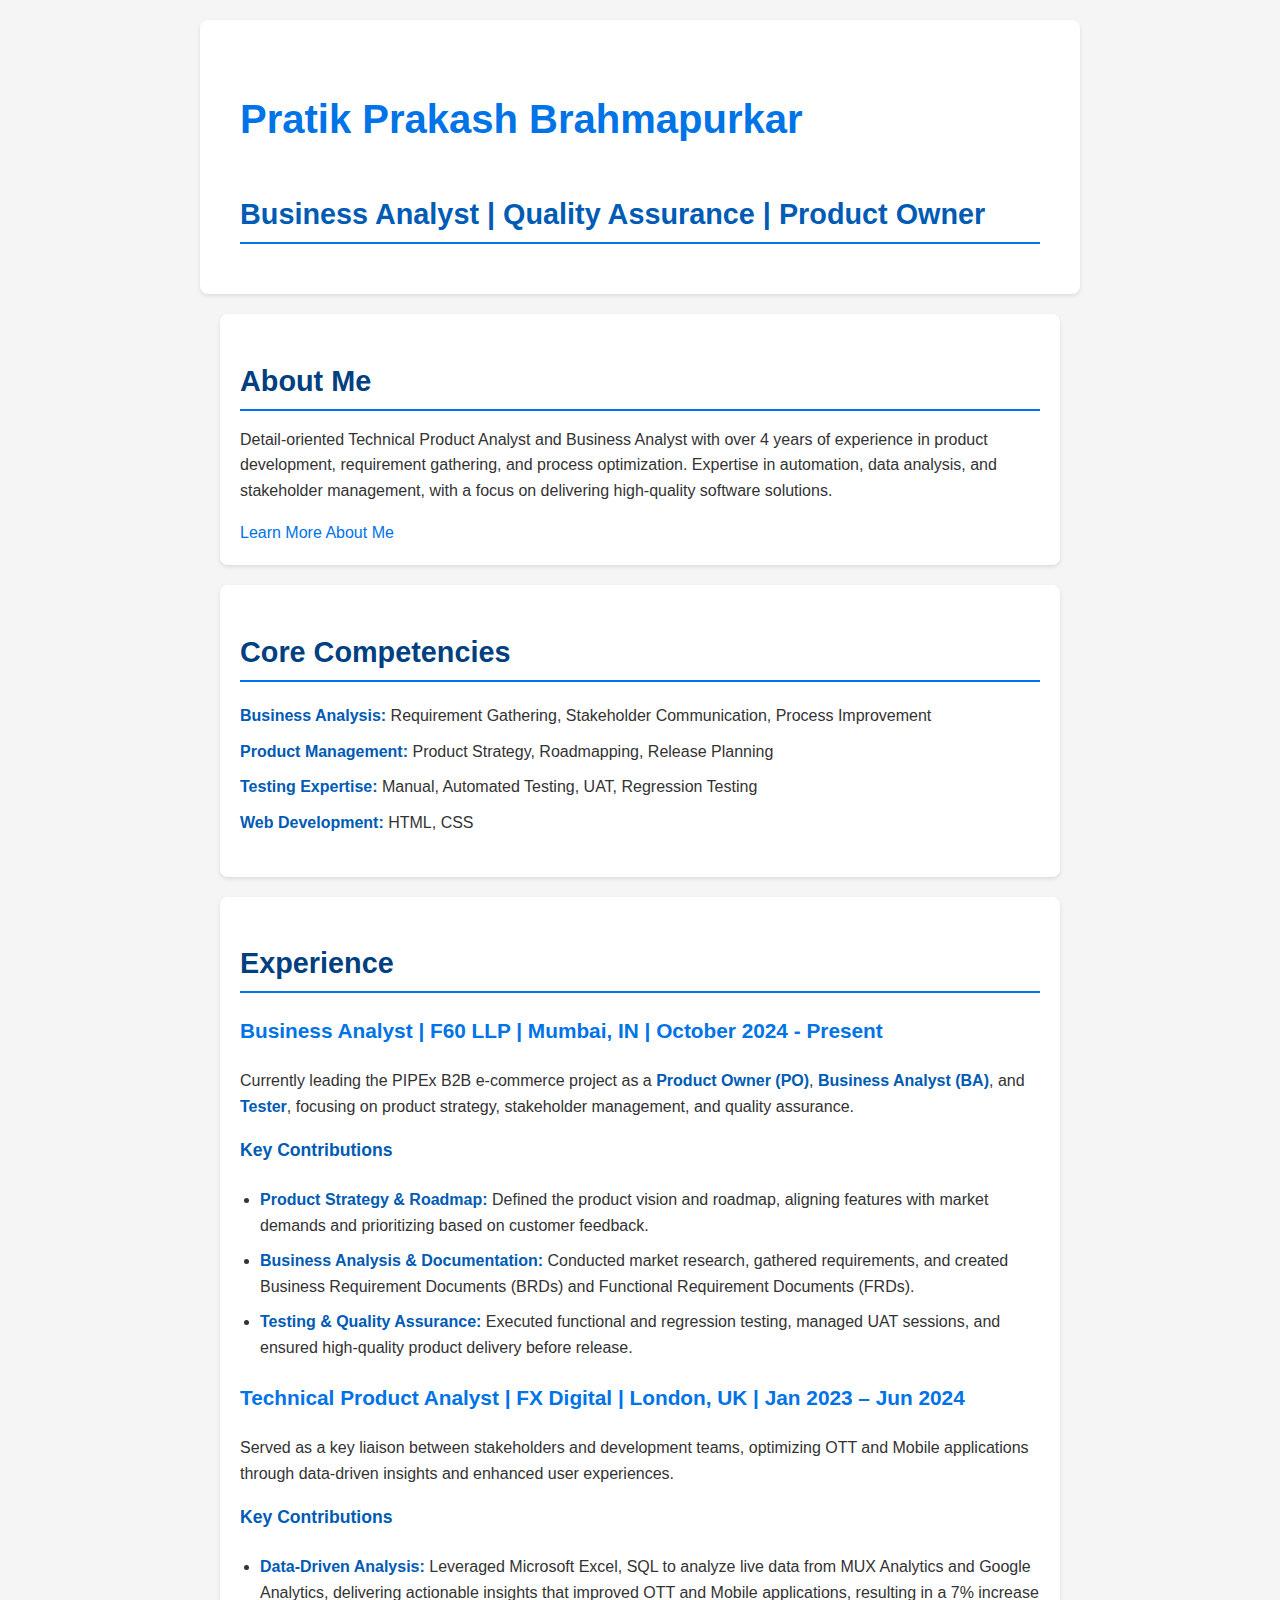
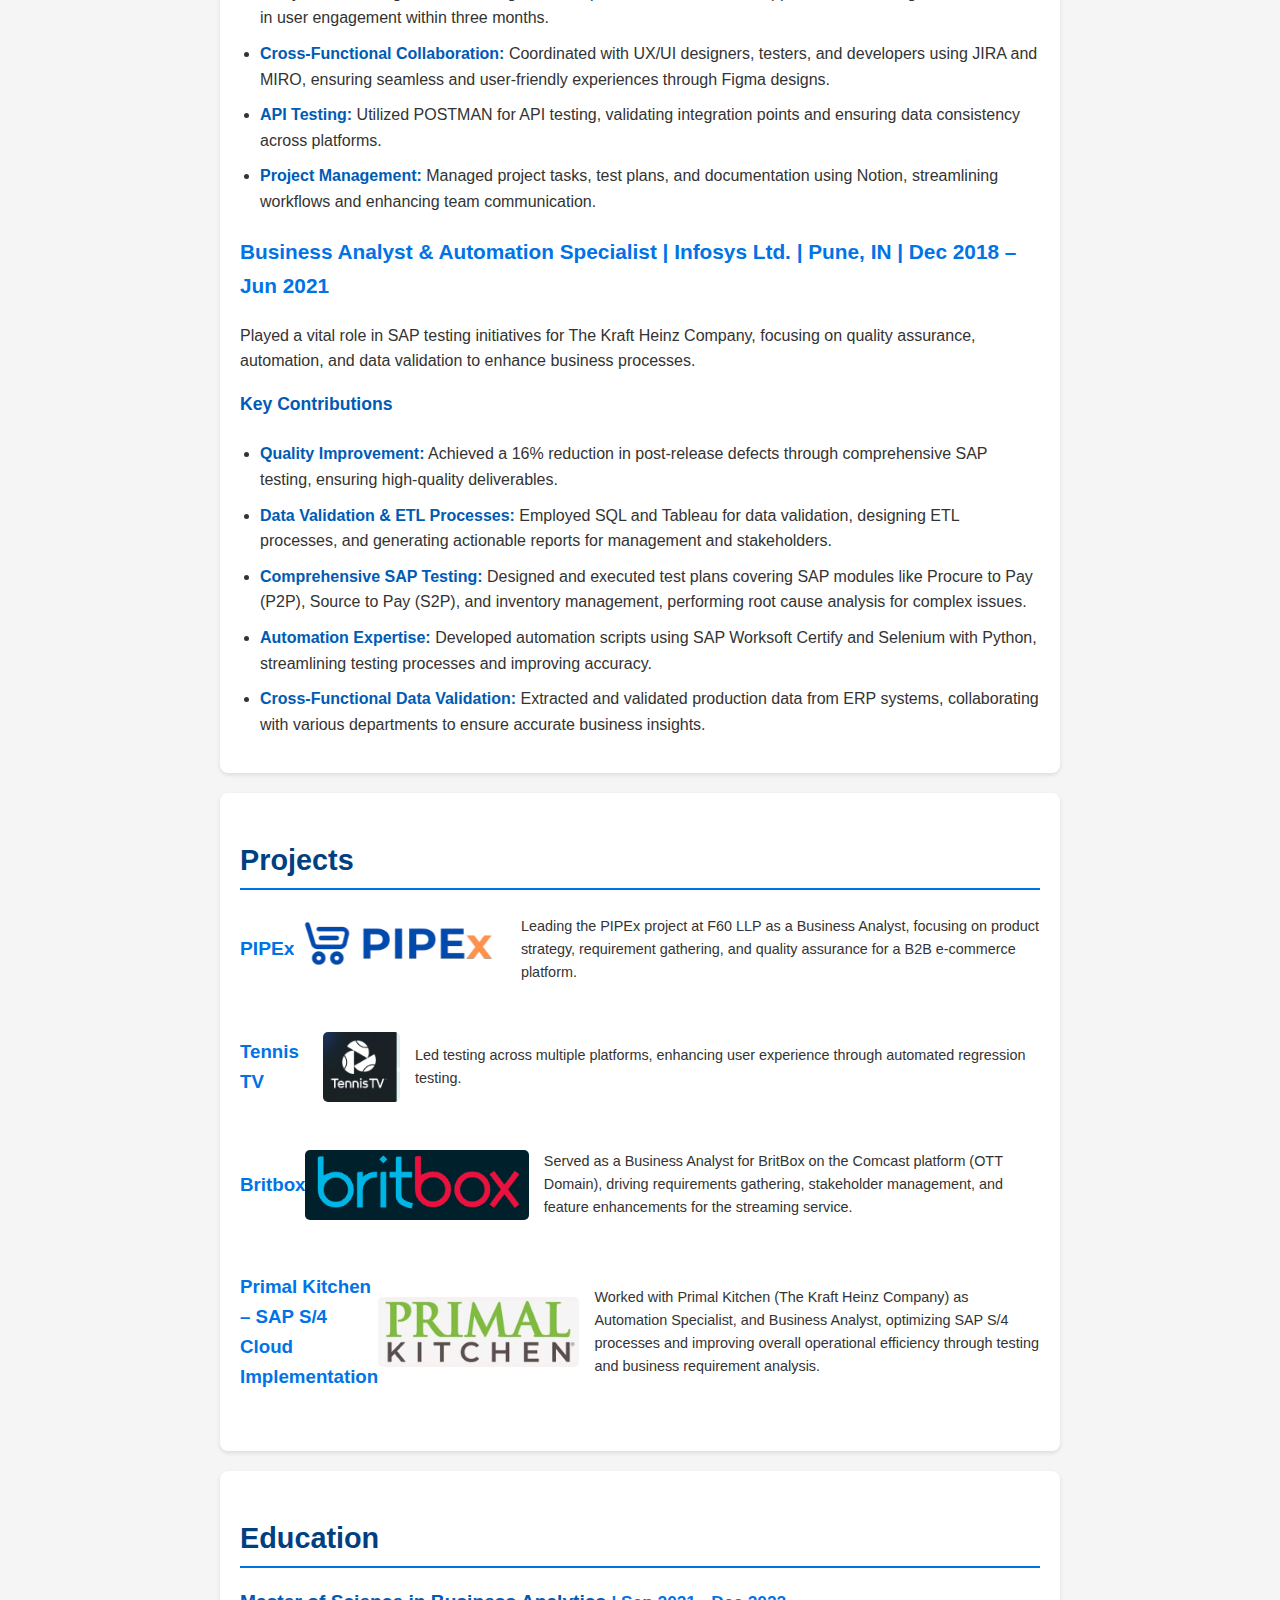
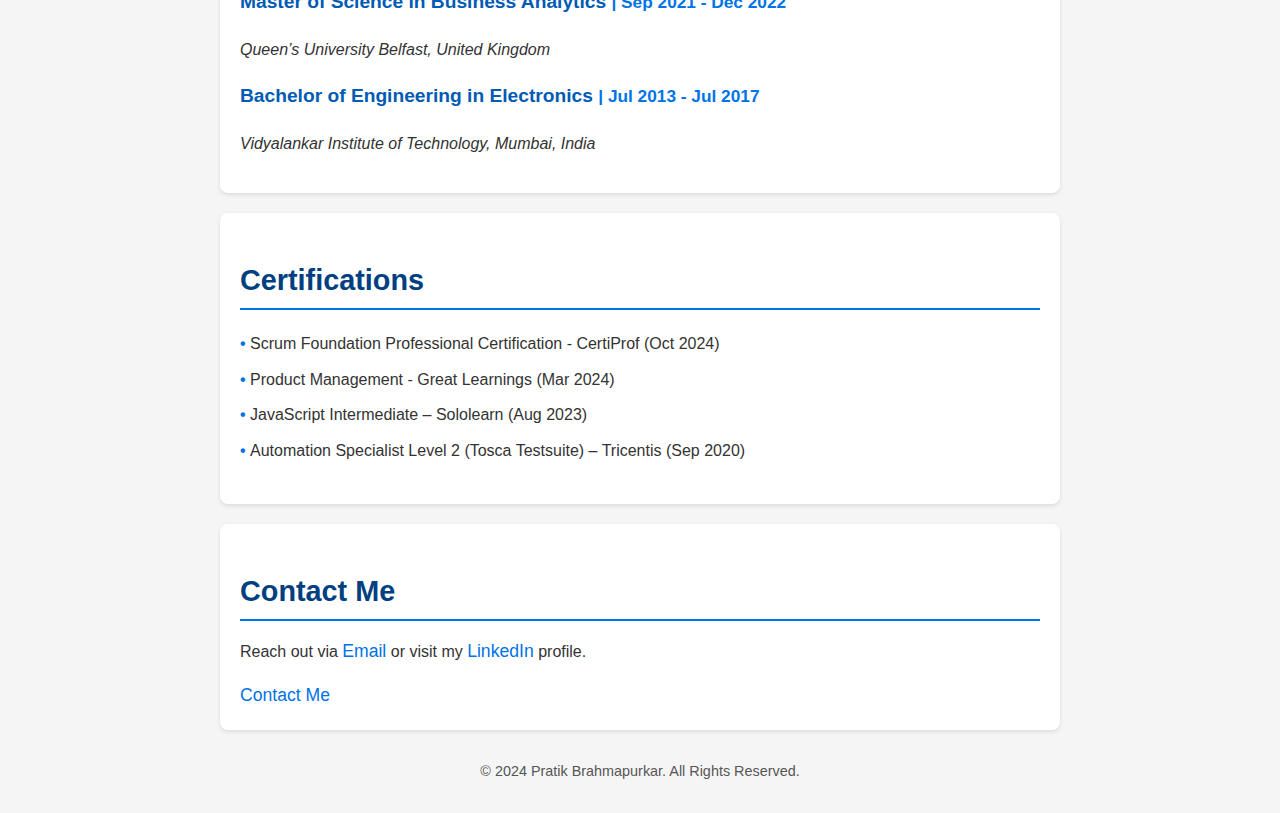
<file: index.html>
<!DOCTYPE html>
<html lang="en">
<head>
<meta charset="UTF-8">
<meta name="viewport" content="width=device-width, initial-scale=1.0">
<title>Pratik Brahmapurkar - Technical Product & Business Analyst </title>
<link rel="stylesheet" href="./style.css">
</head>
<body>
    <!-- Header Section -->
    <header>
        <h1>Pratik Prakash Brahmapurkar</h1>
        <h2>Business Analyst | Quality Assurance | Product Owner </h2>


    </header>

    <!-- About Me Section -->
    <section id="about-me">
        <h2>About Me</h2>
        
        <p>Detail-oriented Technical Product Analyst and Business Analyst with over 4 years of experience in product development, requirement gathering, and process optimization. Expertise in automation, data analysis, and stakeholder management, with a focus on delivering high-quality software solutions.</p>
        <a href="./public/about.html">Learn More About Me</a>
    </section>

    <!-- Core Competencies Section -->
    <section id="core-competencies">
        <h2>Core Competencies</h2>
        <ul>
            <li><strong>Business Analysis:</strong> Requirement Gathering, Stakeholder Communication, Process Improvement</li>
            <li><strong>Product Management:</strong> Product Strategy, Roadmapping, Release Planning</li>
            <li><strong>Testing Expertise:</strong> Manual, Automated Testing, UAT, Regression Testing</li>
            <li><strong>Web Development:</strong> HTML, CSS</li>
        </ul>
    </section>

    <!-- Experience Section -->
    <section id="experience">
        <h2>Experience</h2>
        
        <h3>Business Analyst | F60 LLP | Mumbai, IN | October 2024 - Present</h3>
        <p>Currently leading the PIPEx B2B e-commerce project as a <strong>Product Owner (PO)</strong>, <strong>Business Analyst (BA)</strong>, and <strong>Tester</strong>, focusing on product strategy, stakeholder management, and quality assurance.</p>
        
        <h4>Key Contributions</h4>
        <ul>
            <li><strong>Product Strategy & Roadmap:</strong> Defined the product vision and roadmap, aligning features with market demands and prioritizing based on customer feedback.</li>
            <li><strong>Business Analysis & Documentation:</strong> Conducted market research, gathered requirements, and created Business Requirement Documents (BRDs) and Functional Requirement Documents (FRDs).</li>
            <li><strong>Testing & Quality Assurance:</strong> Executed functional and regression testing, managed UAT sessions, and ensured high-quality product delivery before release.</li>
        </ul>
        
        <h3>Technical Product Analyst | FX Digital | London, UK | Jan 2023 – Jun 2024</h3>
<p>Served as a key liaison between stakeholders and development teams, optimizing OTT and Mobile applications through data-driven insights and enhanced user experiences.</p>

<h4>Key Contributions</h4>
<ul>
    <li><strong>Data-Driven Analysis:</strong> Leveraged Microsoft Excel, SQL to analyze live data from MUX Analytics and Google Analytics, delivering actionable insights that improved OTT and Mobile applications, resulting in a 7% increase in user engagement within three months.</li>
    <li><strong>Cross-Functional Collaboration:</strong> Coordinated with UX/UI designers, testers, and developers using JIRA and MIRO, ensuring seamless and user-friendly experiences through Figma designs.</li>
    <li><strong>API Testing:</strong> Utilized POSTMAN for API testing, validating integration points and ensuring data consistency across platforms.</li>
    <li><strong>Project Management:</strong> Managed project tasks, test plans, and documentation using Notion, streamlining workflows and enhancing team communication.</li>
</ul>
        <h3>Business Analyst & Automation Specialist | Infosys Ltd. | Pune, IN | Dec 2018 – Jun 2021</h3>
        <p>Played a vital role in SAP testing initiatives for The Kraft Heinz Company, focusing on quality assurance, automation, and data validation to enhance business processes.</p>

<h4>Key Contributions</h4>
<ul>
    <li><strong>Quality Improvement:</strong> Achieved a 16% reduction in post-release defects through comprehensive SAP testing, ensuring high-quality deliverables.</li>
    <li><strong>Data Validation & ETL Processes:</strong> Employed SQL and Tableau for data validation, designing ETL processes, and generating actionable reports for management and stakeholders.</li>
    <li><strong>Comprehensive SAP Testing:</strong> Designed and executed test plans covering SAP modules like Procure to Pay (P2P), Source to Pay (S2P), and inventory management, performing root cause analysis for complex issues.</li>
    <li><strong>Automation Expertise:</strong> Developed automation scripts using SAP Worksoft Certify and Selenium with Python, streamlining testing processes and improving accuracy.</li>
    <li><strong>Cross-Functional Data Validation:</strong> Extracted and validated production data from ERP systems, collaborating with various departments to ensure accurate business insights.</li>
</ul>
    </section>

    <!-- Projects Section -->
    <section id="projects">
        <h2>Projects</h2>
        <div class="project">
            <a href="https://www.pipex.ai/"> <h3>PIPEx</h3> </a>
            <img src="./assets/images/pipex.png" alt="Pipex.ai Preview" height="70">
            <p>Leading the PIPEx project at F60 LLP as a Business Analyst, focusing on product strategy, requirement gathering, and quality assurance for a B2B e-commerce platform.</p>
        </div>
        <div class="project">
        <h3><a href="tennistv.com">Tennis TV</h3></a>
        <img src="./assets/images/tennistv.png" alt="Tennis TV Preview" height="70">
            <p>Led testing across multiple platforms, enhancing user experience through automated regression testing.</p>
        </div>
        <div class="project">
            <h3><a href="britbox.com">Britbox</a></h3>   
            <img src="./assets/images/britbox.png" alt="Ariba Contract Preview" height="70">
            <p>Served as a Business Analyst for BritBox on the Comcast platform (OTT Domain), driving requirements gathering, stakeholder management, and feature enhancements for the streaming service.</p>
        </div>
        <div class="project">
            <h3><a href="primalkitchen.com">Primal Kitchen – SAP S/4 Cloud Implementation</a></h3>
            <img src="./assets/images/primalkitchen.png" alt="Primal Kitchen Preview" height="70">
            <p>Worked with Primal Kitchen (The Kraft Heinz Company) as  Automation Specialist, and Business Analyst, optimizing SAP S/4 processes and improving overall operational efficiency through testing and business requirement analysis.</p>
        </div>
    </section>

    <!-- Education Section -->
    <section id="education">
        <h2>Education</h2>
        <div class="education-entry">
            <h3>Master of Science in Business Analytics 
                <span class="education-date">| Sep 2021 - Dec 2022</span>
            </h3>
            <p><em>Queen’s University Belfast, United Kingdom</em></p>
        </div>
        <div class="education-entry">
            <h3>Bachelor of Engineering in Electronics 
                <span class="education-date">| Jul 2013 - Jul 2017</span>
            </h3>
            <p><em>Vidyalankar Institute of Technology, Mumbai, India</em></p>
        </div>
    </section>
    
    

    <!-- Certifications Section -->
    <section id="certifications">
        <h2>Certifications</h2>
        <ul>
            <li>Scrum Foundation Professional Certification - CertiProf (Oct 2024)</li>
            <li>Product Management - Great Learnings (Mar 2024)</li>
            <li>JavaScript Intermediate – Sololearn (Aug 2023)</li>
            <li>Automation Specialist Level 2 (Tosca Testsuite) – Tricentis (Sep 2020)</li>
        </ul>
    </section>

    <!-- Contact Section -->
    <section id="contact">
        <h2>Contact Me</h2>
        <p>Reach out via <a href="mailto:pbrahmapurkar@gmail.com">Email</a> or visit my <a href="https://linkedin.com/in/pratik-brahmapurkar">LinkedIn</a> profile.</p>
        <a href="./public/contact.html">Contact Me</a>
    </section>

    <footer>
        <p>&copy; 2024 Pratik Brahmapurkar. All Rights Reserved.</p>
    </footer>
</body>
</html>
</file>
<file: style.css>
/* Global Styles */
body {
    font-family: 'Arial', sans-serif;
    color: #333;
    background-color: #f5f5f5;
    margin: 0;
    padding: 0;
    line-height: 1.6;
}

header, section {
    background-color: #ffffff;
    box-shadow: 0 2px 4px rgba(0, 0, 0, 0.1);
    margin: 20px auto;
    padding: 20px;
    max-width: 800px;
    border-radius: 8px;
}

/* Header Section */
header h1 {
    font-size: 2.5em;
    color: #0073e6; /* Blue color for your name */
    margin-bottom: 0;
}

/* Profile Photo at the Top-Right Corner */
header {
    position: relative; /* Enables absolute positioning of child elements */
}

.profile-photo {
    width: 150px;
    height: 150px;
    position: absolute;
    top: 20px;
    right: 20px;
    border: 2px solid #ddd;
    border-radius: 10px; /* Rounded corners */
    box-shadow: 0 4px 8px rgba(0, 0, 0, 0.2);
}



header h2 {
    font-size: 1.5em;
    color: #005bb5; /* Darker blue for the title */
}

header p {
    font-size: 1em;
    color: #004080;
}

header a {
    color: #0073e6;
    text-decoration: none;
}

header a:hover {
    text-decoration: underline;
}

/* Section Headings */
section h2 {
    color: #004080;
    font-size: 1.8em;
    border-bottom: 2px solid #0073e6;
    padding-bottom: 5px;
    margin-bottom: 10px;
}

/* Core Competencies */
#core-competencies ul {
    list-style-type: none;
    padding: 0;
}

#core-competencies li {
    padding: 5px 0;
}

#core-competencies strong {
    color: #005bb5;
}

/* Experience Section */
#experience h3 {
    color: #0073e6;
    font-size: 1.3em;
}

#experience p {
    color: #333;
    font-size: 1em;
}

#experience h4 {
    color: #005bb5;
    font-size: 1.1em;
    margin-top: 10px;
}

#experience ul {
    margin-left: 20px;
    padding-left: 0;
}

#experience li {
    margin-bottom: 10px;
}

/* Projects Section */
.project {
    display: flex;
    align-items: center;
    margin-bottom: 20px;
}

.project img {
    margin-right: 15px;
    border-radius: 5px;
}

.project a h3 {
    color: #0073e6;
    margin: 0;
    font-size: 1.2em;
}

.project a:hover h3 {
    text-decoration: underline;
}

.project p {
    font-size: 0.9em;
    color: #333;
}

/* Education Section */
.education-entry {
    margin-bottom: 15px;
}

.education-entry h3 {
    font-size: 1.2em;
    color: #005bb5;
}

.education-date {
    font-size: 0.9em;
    color: #0073e6;
}

/* Certifications Section */
#certifications ul {
    list-style: none;
    padding: 0;
}

#certifications li {
    padding: 5px 0;
    color: #333;
}

#certifications li:before {
    content: "• ";
    color: #0073e6;
    font-weight: bold;
}

/* Contact Section */
#contact a {
    color: #0073e6;
    font-size: 1.1em;
}

#contact a:hover {
    text-decoration: underline;
}

/* Footer */
footer {
    text-align: center;
    margin-top: 20px;
    padding: 10px 0;
    font-size: 0.9em;
    color: #555;
}

footer p {
    margin: 0;
}

/* Additional Styles */
ul {
    padding-left: 20px;
}

a {
    color: #0073e6;
    text-decoration: none;
}

a:hover {
    text-decoration: underline;
}

/* About Page */
/* Global Styles */
body {
    font-family: 'Arial', sans-serif;
    color: #333;
    background-color: #f5f5f5;
    margin: 0;
    padding: 20px;
    line-height: 1.6;
}

/* Header Section */
header {
    background-color: #ffffff;
    box-shadow: 0 2px 4px rgba(0, 0, 0, 0.1);
    margin: 0 auto;
    padding: 40px;
    max-width: 800px;
    border-radius: 8px;
}

/* About Me Heading */
header h1 {
    font-size: 2.5em;
    color: #0073e6;
    margin-bottom: 20px;
}

/* Paragraph Styling */
header p {
    font-size: 1em;
    color: #004080;
    text-align: justify;
}

/* Sub-heading Styling */
header h2 {
    font-size: 1.8em;
    color: #005bb5;
    margin-top: 40px;
    border-bottom: 2px solid #0073e6;
    padding-bottom: 5px;
    margin-bottom: 10px;
}

/* Strong Tag Styling */
strong {
    color: #005bb5;
}

/* Centered Photo Container */
.photo-container {
    display: flex;
    justify-content: center; /* Centering the image horizontally */
    margin-top: 40px;
    margin-bottom: 20px;
}

/* Profile Photo Styling */
.qub-profile-photo {
    width: 700x;
    height: 700px;
    border: 3px solid #0073e6;
    /* border-radius: 50%; Circular shape */
    box-shadow: 0 4px 8px rgba(0, 0, 0, 0.2);
    object-fit: cover; /* Ensures the image fits nicely */
}



/* Additional Styling for the Layout */
ul {
    padding-left: 20px;
}

a {
    color: #0073e6;
    text-decoration: none;
}

a:hover {
    text-decoration: underline;
}


/* Contact Me Page */

/* Logo Container */
.logo-container {
    display: flex;
    justify-content: center;
    margin-top: 30px;
}

/* Logo Styling */
.logo {
    width: 120px; /* Adjust size of the logo */
    height: auto;
    margin-top: 20px;
}
</file>
